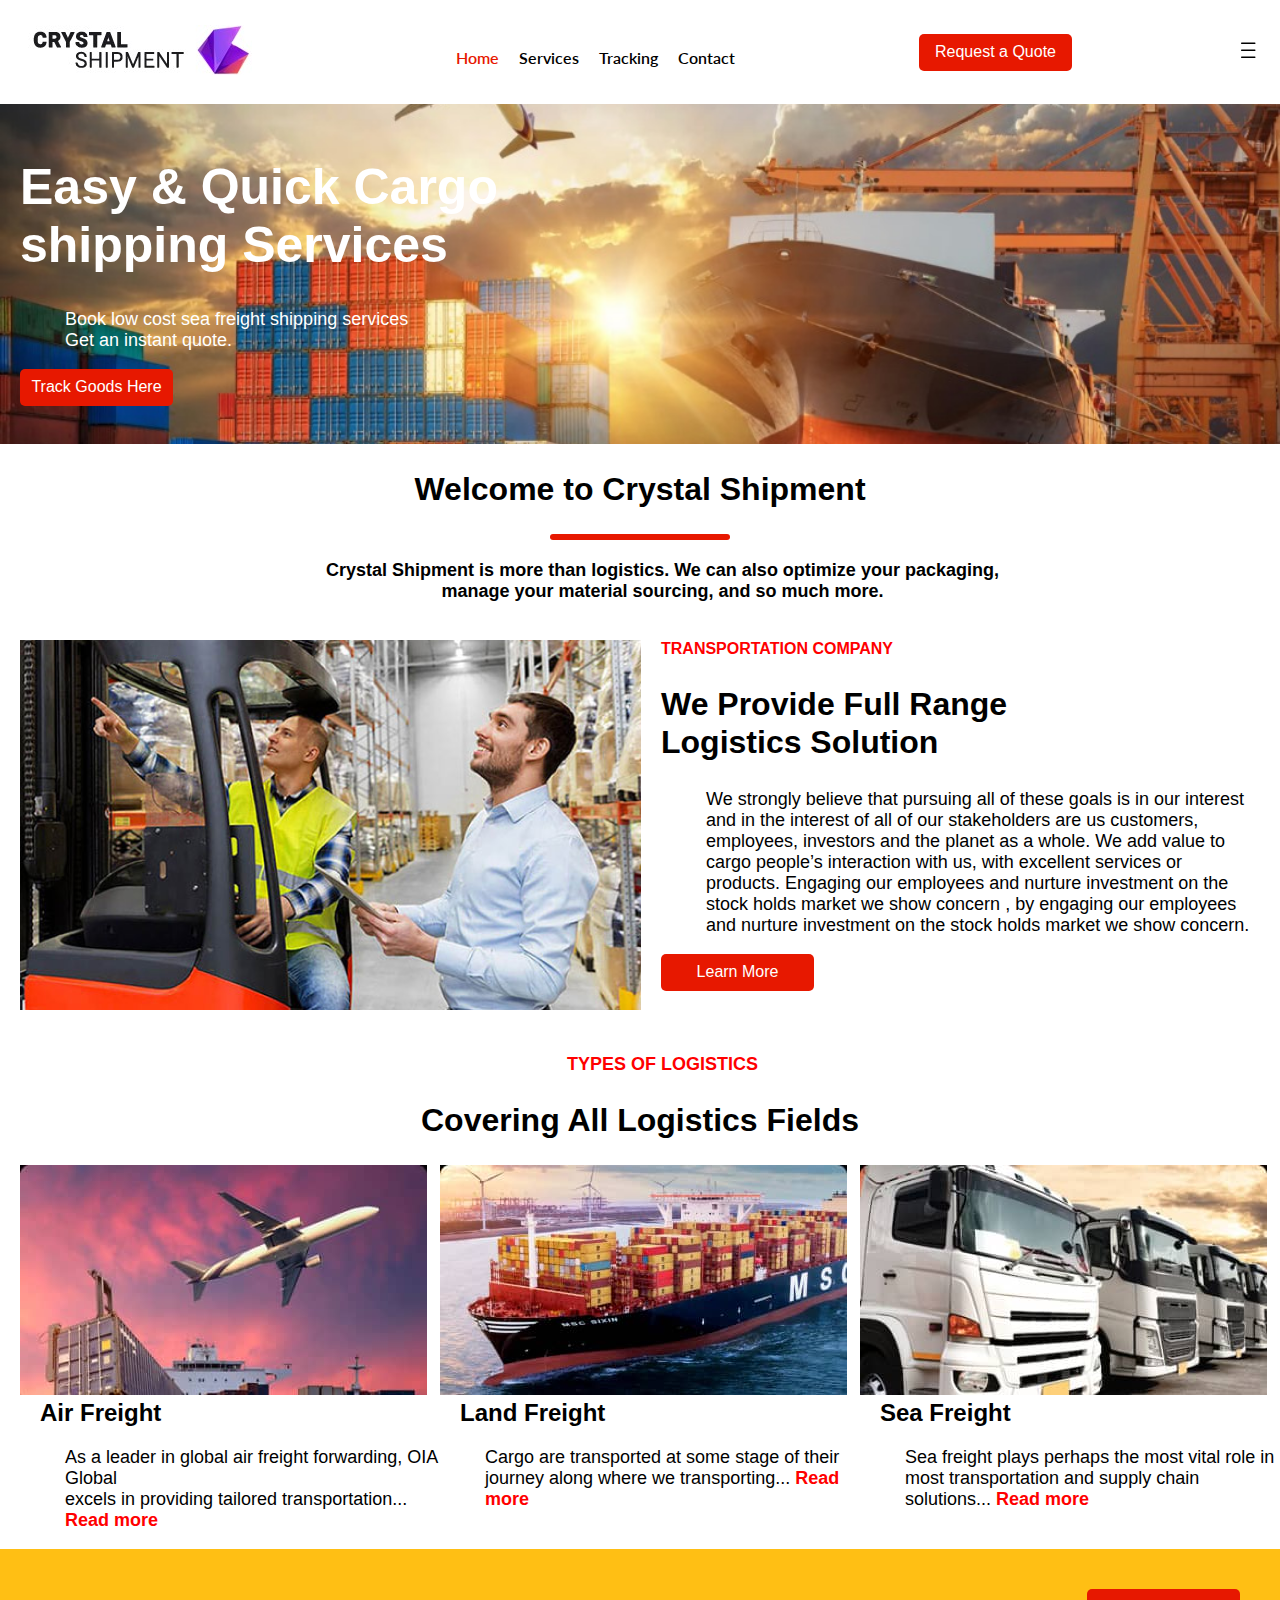
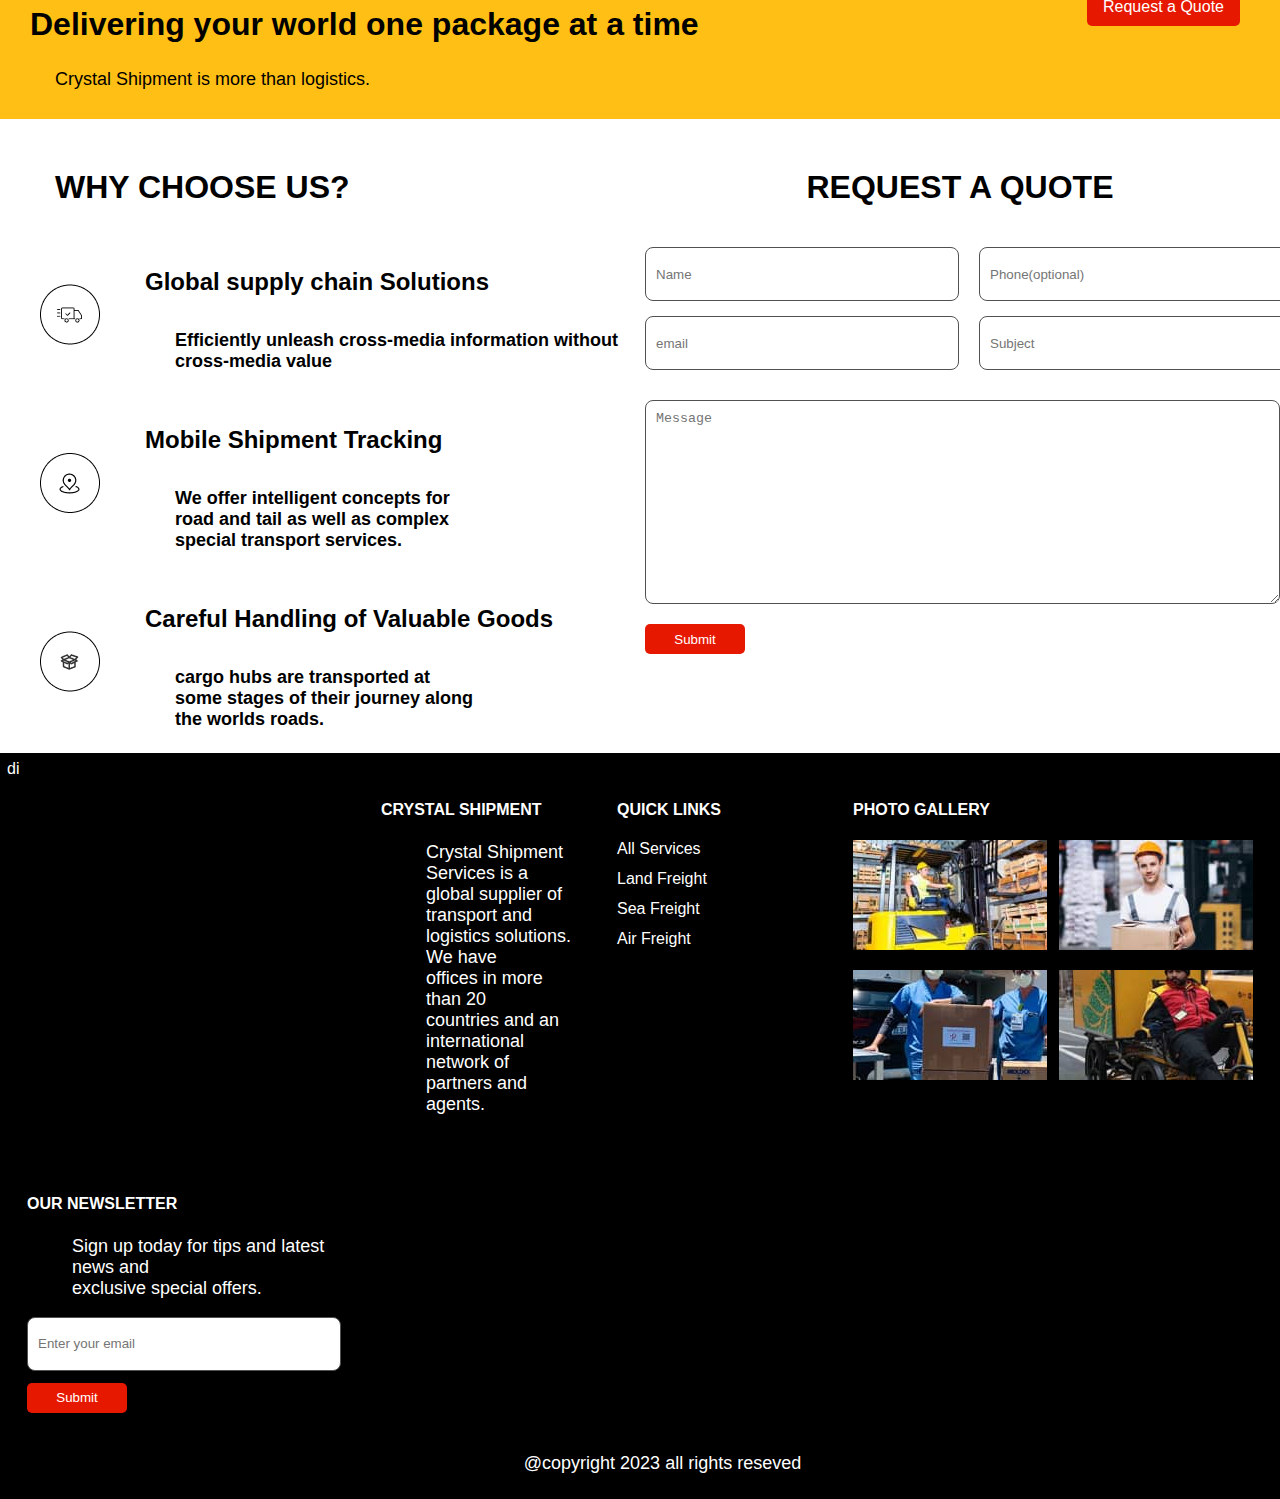
<file: index.html>
<!DOCTYPE html>
<html lang="en">
<head>
    <meta charset="UTF-8">
    <meta name="viewport" content="width=device-width, initial-scale=1.0">
    <title>Uniquemj</title>
    <link rel="shortcut icon" href="/image/mjlogo.jpg">
    <meta name="description " content="Crystal Shipment is more than logistics. we can We can also optimize your packaging, 
    manage your material sourcing, and so much more...">
    <meta name="keywords" content="Logistics, Crystal, Shipment, Cargo, Delivery ">
    <meta name="author" content="Nwankwo Maryjane">
    <link rel="stylesheet" href="henry.css">
</head>
<body>
   <nav>
    <div class="logo">
        <img src="/image/mjlogo.jpg" alt="logo">
    </div>
    <ul class="nav-links">
        <li><a href="#" class="active">Home</a></li>
        <li><a href="#" class="black">Services</a></li>
        <li><a href="#" class="black">Tracking</a></li>
        <li><a href="#" class="black">Contact</a></li>
    </ul>
    <div class="button-container">
        <button class="my-button" id="btn1">Request a Quote</button>
    </div>
    <div class="burger-menu">
     <img src="/image/menu.png" alt="">
    </div>
   </nav> 

   <section class="hero">
    <h1 class="title">Easy & Quick Cargo <br/> shipping Services</h1>
    <p class="subtitle">Book low cost sea freight shipping services <br/> Get an instant quote.</p>
    <div class="button-container">
        <button class="my-button"  id="btn2">Track Goods Here</button>
    </div>  
</section>

   <section class="about">
    <h2>Welcome to Crystal Shipment</h2>
    <hr>
    <p>Crystal Shipment is more than logistics. We can also optimize your packaging, 
        <br/> manage your material sourcing, and so much more.</p>
   </section>

        <div class="container">
            <div class="column" id="image">
                <img src="/image/smiling.png" alt="" class="smiling ">
            </div>
            <div class="column">
                <span class="active">TRANSPORTATION COMPANY</span>
                <h2 class="logistics">We Provide Full Range <br>
                Logistics Solution</h2>
                <p>We strongly believe that pursuing all of these goals is in our interest 
                    and in the interest of all of our stakeholders are us customers, employees, 
                    investors and the planet as a whole. We add value to cargo people’s interaction with us, 
                    with excellent services or products. Engaging our employees and nurture investment on the stock holds
                     market we show concern , by engaging our employees and nurture investment on the stock holds market we show concern.</p>
                     <div class="button-container">
                  <button class="my-button" id="btn3">Learn More</button>
                </div>
            </div>
        </div>

        <div class="about">
            <p class="active">TYPES OF LOGISTICS</p> 
            <h2>Covering All Logistics Fields</h2>
        </div>

                  <div class="freight-container">
                    <div class="icon">
                    <img src="/image/aeroplane.png" alt="" class="pic"> <br>
                    <span class="h4">Air Freight</span>
                        <p>As a leader in global air freight forwarding, OIA Global <br>excels in providing tailored transportation... <a href="#" class="active">Read more</a></p>
                    
                    
                    </div>

                    <div class="icon">
                        <img src="/image/ship.png" alt="" class="pic">
                        <br />
                        <span class="h4">Land Freight</span>
                        <p>Cargo are transported at some stage of their <br> journey along where we transporting... <a href="#" class="active">Read more</a></p>
                    </div>

                    <div class="icon">
                        <img src="/image/trailer.png" alt="" class="pic">
                        <br>
                        <span class="h4">Sea Freight</span>
                        <p>Sea freight plays perhaps the most vital role in most transportation and supply chain solutions... <a href="#" class="active">Read more</a></p>
                    </div>
                    </div>

                    
                    <section class="yellowpart">
                        <div class="deliver">
                            <h2 class="delivering">Delivering your world one package at a time</h2>
                            <p>Crystal Shipment is more than logistics.</p>
                        </div>
                        <div class="my-button-container">
                            <button class="my-button" id="btn4">Request a Quote</button>
                        </div>
                    </section>
                    <br>

                
                        
                        
                    </div>
                    <div class="icon-container">
                        <div class="icon-column">
                            <h2 class="why">WHY CHOOSE US?</h2>
                            <div class="sub-icon-column">
                                <img src="/image/Group 3.png" alt="" class="circle">
                                <div class="h4">
                                    <h4>Global supply chain Solutions</h4>
                                    <p>Efficiently unleash cross-media information without <br>cross-media value</p>
                               </div>  
                            </div>
                            <div class="sub-icon-column">
                                <img src="/image/Group 2.png" alt="" class="circle">
                                <div class="h4">
                                    <h4>Mobile Shipment Tracking</h4>
                                    <p>We offer intelligent concepts for <br>road and tail as well as complex  <br>special transport services.</p>
                               </div>  

                            </div>
                            <div class="sub-icon-column">
                                <img src="/image/Group 4.png" alt="" class="circle">
                                <div class="h4">
                                    <h4>Careful Handling of Valuable Goods</h4>
                                    <p>cargo hubs are transported at <br>some stages of their journey along <br>the worlds roads.</p>
                               </div>  

                            </div>
                        </div>

                        <div class="icon-column">
                            <h2>REQUEST A QUOTE</h2>
                            <form action="" class="form">
                                
                                <div class="fields">
                                    <div class="A">
                                      <input type="text" placeholder="Name" class="form-control">
                                      <input type="number" placeholder="Phone(optional)" class="form-control">
                                    </div>
                                    <div class="A">
                                      <input type="mail" placeholder="email" class="form-control">
                                      <input type="text" placeholder="Subject" class="form-control">
                                    </div>
                                </div>
                                <textarea name="" id="" cols="30" rows="5" placeholder="Message" class="message"></textarea> 
                                <button class="submit">Submit</button>
                            </form>

                        </div>

                    </div>


                    <footer class="footer-logistics">
                        <div class="container-footer">
                           <div class="row">
                            di
                            <div class="col-span">
                                <h4>CRYSTAL SHIPMENT</h4>
                                <P>Crystal Shipment Services is a global supplier of transport and <br> logistics solutions. We have <br>offices in more than 20 <br>countries and an international <br>network of partners and agents.</P>
                            </div>
                            <div class="col-span">
                                <h4>QUICK LINKS</h4>
                                <li>All Services </li>
                                <li>Land Freight </li>
                                <li>Sea Freight </li>
                                <li>Air Freight </li>
                            </div>
                            <div class="col-span">
                                <h4>PHOTO GALLERY</h4>
                                <div class="flexing"> 
                                    <img src="/image/keke.png" alt="" class="max">
                                    <img src="/image/carry.png" alt="" class="max">
                                </div>
                                <div class="flexing">
                                    <img src="/image/carton.png" alt="" class="max">
                                    <img src="/image/sweater.png" alt="" class="max">
                                </div>
                            </div>
                        
                            <div class="col-span">
                             <h4>OUR NEWSLETTER</h4>
                             <P>Sign up today for tips and latest news and <br>exclusive special offers.</P>
                             <input type="email" placeholder="Enter your email" class="form-control">
                             <button class="submit mt-5">Submit</button>
                            </div>
                            </div>
                              <p class="text-center">@copyright 2023 all rights reseved</p> 
                           </div>
                    </footer>

                    

               
                






















                   </div>
                </div>           
</body>
</html>
</file>
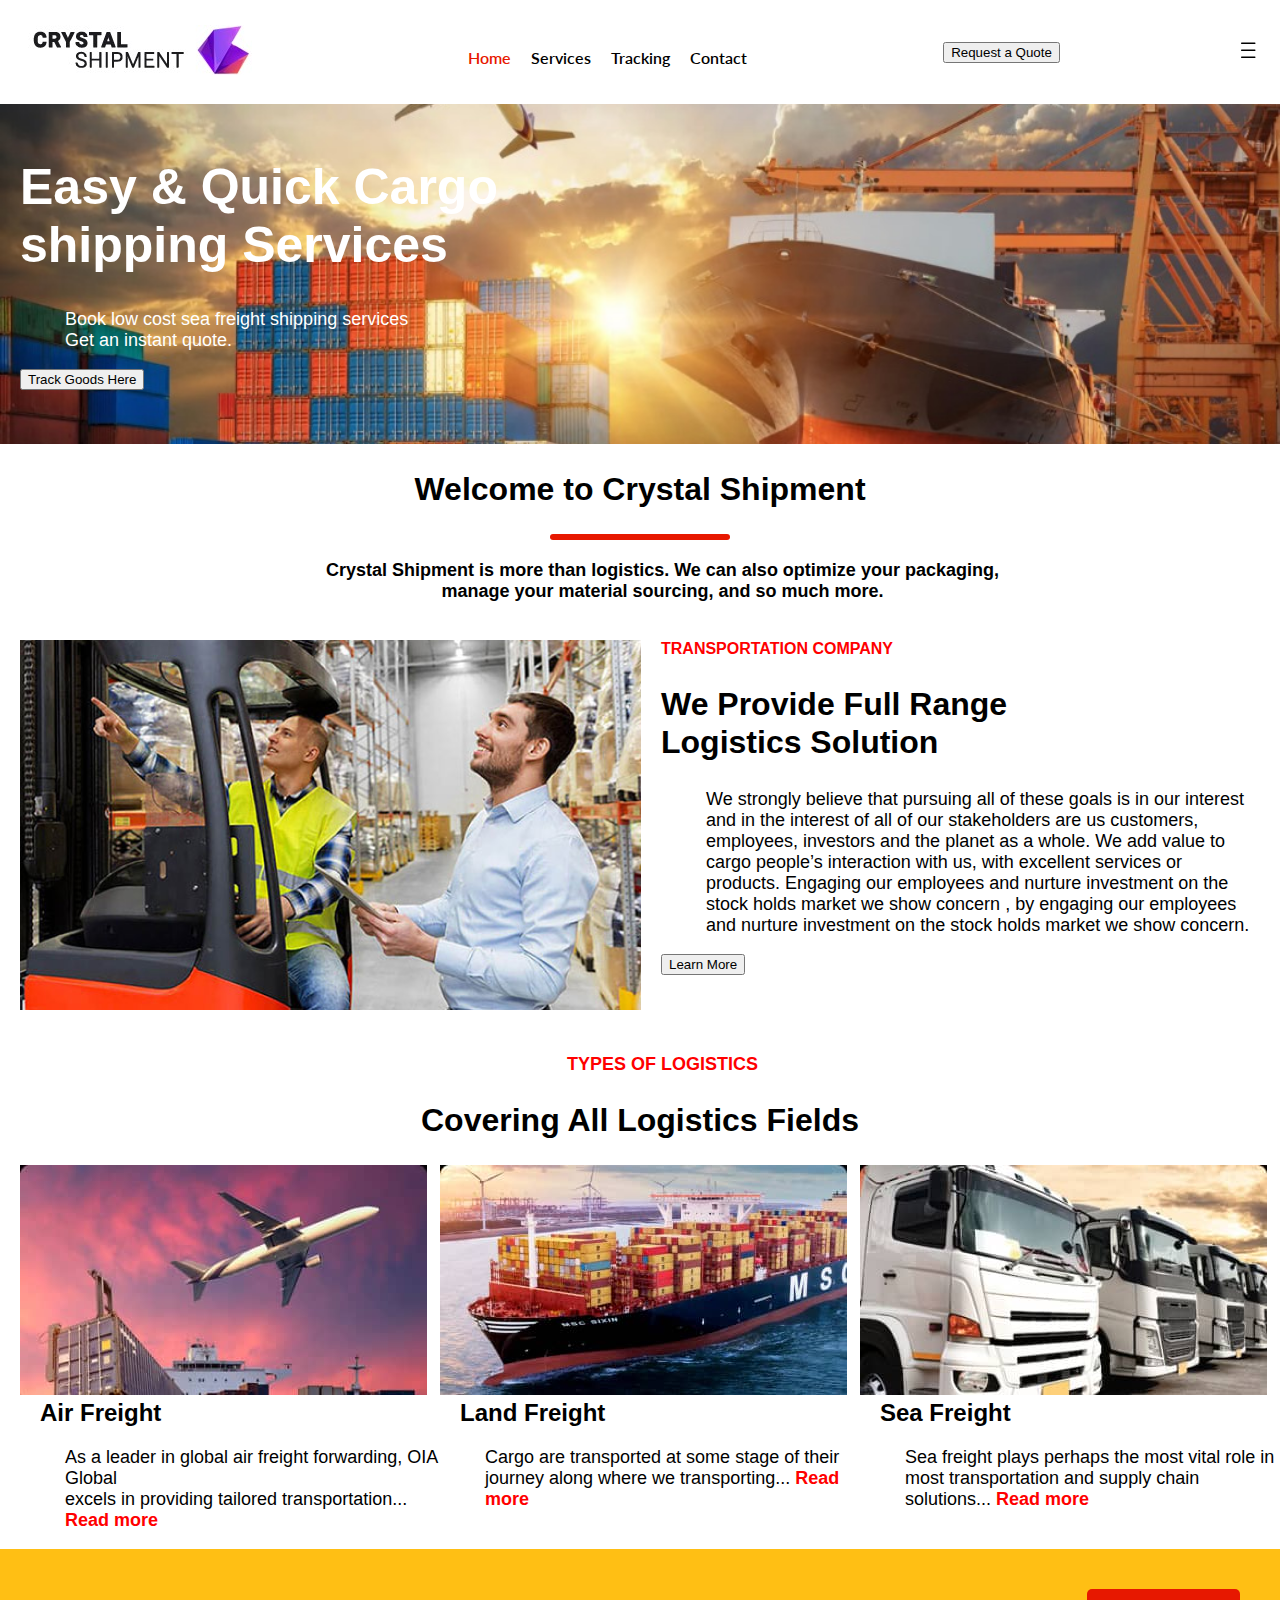
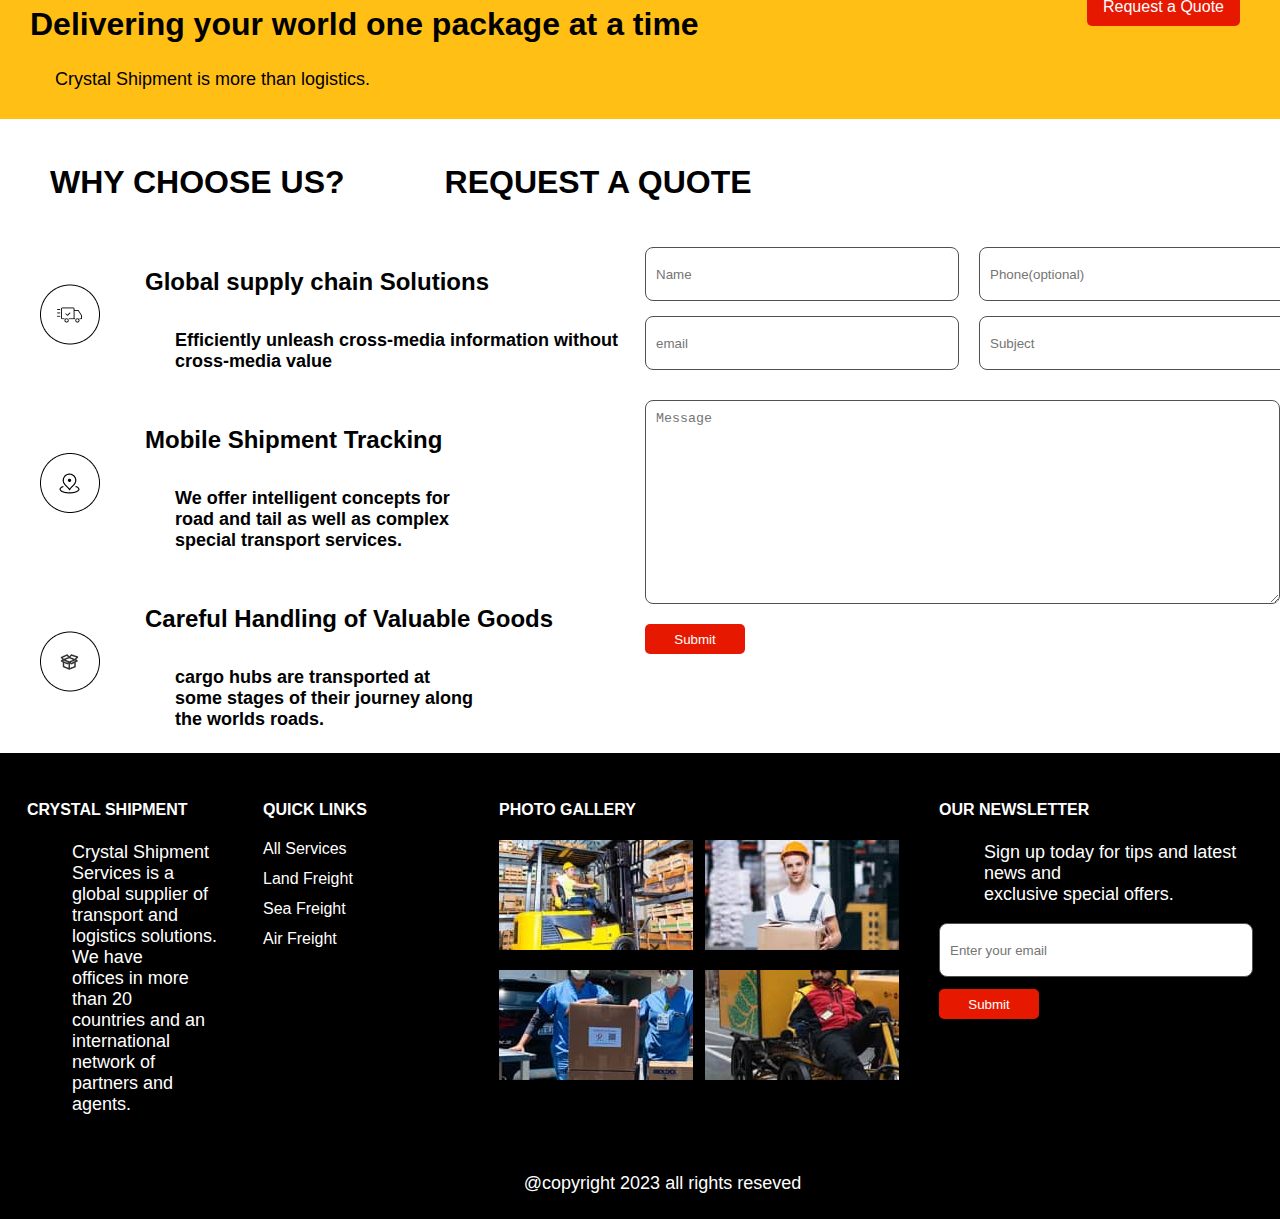
<file: henry.html>
<!DOCTYPE html>
<html lang="en">
<head>
    <meta charset="UTF-8">
    <meta name="viewport" content="width=device-width, initial-scale=1.0">
    <title>Uniquemj</title>
    <link rel="shortcut icon" href="/image/mjlogo.jpg">
    <meta name="description " content="Crystal Shipment is more than logistics. we can We can also optimize your packaging, 
    manage your material sourcing, and so much more...">
    <meta name="keywords" content="Logistics, Crystal, Shipment, Cargo, Delivery ">
    <meta name="author" content="Nwankwo Maryjane">
    <link rel="stylesheet" href="henry.css">
</head>
<body>
   <nav>
    <div class="logo">
        <img src="/image/mjlogo.jpg" alt="logo">
    </div>
    <ul class="nav-links">
        <li><a href="#" class="active">Home</a></li>
        <li><a href="#" class="black">Services</a></li>
        <li><a href="#" class="black">Tracking</a></li>
        <li><a href="#" class="black">Contact</a></li>
    </ul>
    <div class="button-container">
        <button class="my-button1">Request a Quote</button>
    </div>
    <div class="burger-menu">
     <img src="/image/menu.png" alt="">
    </div>
   </nav> 

   <section class="hero">
    <h1 class="title">Easy & Quick Cargo <br/> shipping Services</h1>
    <p class="subtitle">Book low cost sea freight shipping services <br/> Get an instant quote.</p>
    <div class="button-container">
        <button class="my-button2">Track Goods Here</button>
    </div>  
</section>

   <section class="about">
    <h2>Welcome to Crystal Shipment</h2>
    <hr>
    <p>Crystal Shipment is more than logistics. We can also optimize your packaging, 
        <br/> manage your material sourcing, and so much more.</p>
   </section>

        <div class="container">
            <div class="column">
                <img src="/image/smiling.png" alt="">
            </div>
            <div class="column">
                <span class="active">TRANSPORTATION COMPANY</span>
                <h2 class="logistics">We Provide Full Range <br>
                Logistics Solution</h2>
                <p>We strongly believe that pursuing all of these goals is in our interest 
                    and in the interest of all of our stakeholders are us customers, employees, 
                    investors and the planet as a whole. We add value to cargo people’s interaction with us, 
                    with excellent services or products. Engaging our employees and nurture investment on the stock holds
                     market we show concern , by engaging our employees and nurture investment on the stock holds market we show concern.</p>
                     <div class="button-container">
                  <button class="my-button3">Learn More</button>
                </div>
            </div>
        </div>

        <div class="about">
            <p class="active">TYPES OF LOGISTICS</p> 
            <h2>Covering All Logistics Fields</h2>
        </div>

                  <div class="freight-container">
                    <div class="icon">
                    <img src="/image/aeroplane.png" alt="" class="pic"> <br>
                    <span class="h4">Air Freight</span>
                        <p>As a leader in global air freight forwarding, OIA Global <br>excels in providing tailored transportation... <a href="#" class="active">Read more</a></p>
                    
                    
                    </div>

                    <div class="icon">
                        <img src="/image/ship.png" alt="" class="pic">
                        <br />
                        <span class="h4">Land Freight</span>
                        <p>Cargo are transported at some stage of their <br> journey along where we transporting... <a href="#" class="active">Read more</a></p>
                    </div>

                    <div class="icon">
                        <img src="/image/trailer.png" alt="" class="pic">
                        <br>
                        <span class="h4">Sea Freight</span>
                        <p>Sea freight plays perhaps the most vital role in most transportation and supply chain solutions... <a href="#" class="active">Read more</a></p>
                    </div>
                    </div>

                    
                    <section class="yellowpart">
                        <div class="deliver">
                            <h2 class="delivering">Delivering your world one package at a time</h2>
                            <p>Crystal Shipment is more than logistics.</p>
                        </div>
                        <div class="my-button-container">
                            <button class="my-button4">Request a Quote</button>
                        </div>
                    </section>
                    <br>

                    <div class="why">
                        <h2>WHY CHOOSE US?</h2>
                        <h2>REQUEST A QUOTE</h2>
                    </div>
                    <div class="icon-container">
                        <div class="icon-column">
                            <div class="sub-icon-column">
                                <img src="/image/Group 3.png" alt="" class="circle">
                                <div class="h4">
                                    <h4>Global supply chain Solutions</h4>
                                    <p>Efficiently unleash cross-media information without <br>cross-media value</p>
                               </div>  
                            </div>
                            <div class="sub-icon-column">
                                <img src="/image/Group 2.png" alt="" class="circle">
                                <div class="h4">
                                    <h4>Mobile Shipment Tracking</h4>
                                    <p>We offer intelligent concepts for <br>road and tail as well as complex  <br>special transport services.</p>
                               </div>  

                            </div>
                            <div class="sub-icon-column">
                                <img src="/image/Group 4.png" alt="" class="circle">
                                <div class="h4">
                                    <h4>Careful Handling of Valuable Goods</h4>
                                    <p>cargo hubs are transported at <br>some stages of their journey along <br>the worlds roads.</p>
                               </div>  

                            </div>
                        </div>

                        <div class="icon-column">
                            <form action="" class="form">
                                
                                <div class="fields">
                                    <div class="A">
                                      <input type="text" placeholder="Name" class="form-control">
                                      <input type="number" placeholder="Phone(optional)" class="form-control">
                                    </div>
                                    <div class="A">
                                      <input type="mail" placeholder="email" class="form-control">
                                      <input type="text" placeholder="Subject" class="form-control">
                                    </div>
                                </div>
                                <textarea name="" id="" cols="30" rows="5" placeholder="Message" class="message"></textarea>
                                <button class="submit">Submit</button>
                            </form>

                        </div>

                    </div>


                    <footer class="footer-logistics">
                        <div class="container-footer">
                           <div class="row">
                            <div class="col-span">
                                <h4>CRYSTAL SHIPMENT</h4>
                                <P>Crystal Shipment Services is a global supplier of transport and <br> logistics solutions. We have <br>offices in more than 20 <br>countries and an international <br>network of partners and agents.</P>
                            </div>
                            <div class="col-span">
                                <h4>QUICK LINKS</h4>
                                <li>All Services </li>
                                <li>Land Freight </li>
                                <li>Sea Freight </li>
                                <li>Air Freight </li>
                            </div>
                            <div class="col-span">
                                <h4>PHOTO GALLERY</h4>
                                <div class="flexing"> 
                                    <img src="/image/keke.png" alt="" class="max">
                                    <img src="/image/carry.png" alt="" class="max">
                                </div>
                                <div class="flexing">
                                    <img src="/image/carton.png" alt="" class="max">
                                    <img src="/image/sweater.png" alt="" class="max">
                                </div>
                            </div>
                        
                         <div class="col-span">
                            <h4>OUR NEWSLETTER</h4>
                            <P>Sign up today for tips and latest news and <br>exclusive special offers.</P>
                            <input type="email" placeholder="Enter your email" class="form-control">
                            <button class="submit mt-5">Submit</button>
                          </div>
                         </div>
                          <p class="text-center">@copyright 2023 all rights reseved</p> 
                        </div>
                    </footer>

                    

               
                






















                   </div>
                </div>           
</body>
</html>
</file>
<file: henry.css>
@import url('https://fonts.googleapis.com/css2?family=Lato&display=swap');
body{
   font-family: Arial, Helvetica, sans-serif;
    margin: 0;
    padding: 0;
}
nav{
    padding: 20px;
    display: flex;
    justify-content: space-between;
    align-items: center;

}
.nav-links {
   list-style: none;
   display: flex;
} 
.nav-links li{
    margin-right: 20px;
}
.nav-links a{
    text-decoration: none;
    font-weight: 600;
    font-size: 16px;
    color: #000000;
    font-family: Lato;
    text-align: left;

}
.nav-links .active{
    color: #E71800;
    

}
a:hover {
    color: blue; 
}
.my-button {
    background-color: #E71800;
    width: 153px;
    color: white;
    font-weight: 600px;
    padding: 9px 10px 10px 10px;
    font-size: 16px;
    border: none;
    border-radius: 5px;
    cursor: pointer;
    transition: background-color 0.3s ease;
}
.my-button:hover{
    color: #000;
}





.hero{
    padding: 20px;
    background-color: blue;
    background-image: url(../image/backpc.jpg);
    color: #fff;
    background-size: cover;
    background-position: center;
    height: 300px;
    width: 100%;
    font-weight: 600px;
    background-repeat: no-repeat;

}

h1{
    font-size: 50px;
    padding-top: 0;
}
.about{
    text-align: center;
    font-weight: bold;
    font-style: lato;
}
h2{
    font-size: 32px;
    text-align: center;
}
hr{
    background-color: #E71800;
    width: 180px;
    height: 6px;
    border: none;
    border-radius: 8px;
}
h5{
    font-size: 15px;
    font-family: lato;
}
.active{
    color: red;
    font-weight: 600; 
}
.freight-container{
    display: grid;
    grid-template-columns: 1fr 1fr 1fr;
    padding-left: 20px;
}
.container{
    display: grid;
    grid-template-columns: 1fr 1fr;
    gap: 20px;
    padding: 20px;
}
.logistics{
    font-size: 32px;
    font-weight: 700;
    line-height: 38px;
    letter-spacing: 0em; 
    text-align: left;
}
.my-button-container{
    padding: 15px, 14px, 14px, 15px;
}
.Learn{
    width: 121px;
    height: 48px;
    padding: 15px, 14px, 14px, 15px;
    border-radius: 8px;
    background-color: #E71800;
    border: none;
    color: #fff;
    cursor: pointer;
    transition: background-color 0.3s ease;
}
.Learn:hover{
    color: #000000;
    
}
.active
p{
    font-family: Lato;
    font-size: 16px;
    font-weight: 600;
    line-height: 19px;
    letter-spacing: 0em;
    text-align: left; 
}
.types{
    color: #E71800;
    text-align: center;
    align-items: center;
    margin-top: 0;
}
.freight-container{
  display: grid;
  grid-template-columns: ifr ifr ifr;
}
.h4{
    font-size: 24px;
    font-weight: bold;
}
.h4, p{
    padding-left: 20px;
}
a{
    text-decoration: none;
}
.yellowpart{
    display: flex;
    padding:20px;
    background: #FFBF14;
    height: 130px;
    flex-shrink: 0;

}
.deliver{
    padding: 20px;
    padding-right: 0;
    text-align: left;
}
  
.delivering{
text-align: left;
}

.deliver p{
padding: 0px;
}  
.my-button-container{
    padding: 20px;
    margin-left: auto;
}
.my-button4 {
    background-color: #E71800;
    width: 153px;
    color: white;
    font-weight: 600px;
    padding: 9px 10px 10px 10px;
    font-size: 16px;
    border: none;
    border-radius: 5px;
    cursor: pointer;
    transition: background-color 0.3s ease;
}

.deliver, .Learn{

padding: 10px;
}
.Request{
    width: 111px;
    height: 48px;
    padding: 15px, 14px, 14px, 15px;
    border-radius: 8px;
    background-color: #E71800;
    border: none;
    color: #fff;
    margin-right: 20px;
}
.delivering{
    width: (620px);
    height: Hug (66px);
    top: 1802px;
    left: 119px;
    gap: 10px;
    
}.icon-container{
    display: grid;
    grid-template-columns: 1fr 1fr;
}
.sub-icon-column, p{
    font-size: 18px;
    padding-top: 2px; 
   margin-left: 25px;
}
.sub-icon-column{
    display: flex;
    padding-left: 10px;
    margin-bottom: px;
    gap: 10px;
    align-items: center;
}
.p{
    padding-top: 0;
}
.circle{
    padding-top: 5px;
    height: min-content;
    
}
.icon-column{
    padding: 0px;
    margin: 5px;
}
.why{
    display: flex;
    gap: 100px;
    padding-left: 50px;
}
.sub-icon-column h4{
    padding-left: 15px;
    padding-top: 2px;
    align-items: center;
    /*margin-bottom: 50px; /* Adjust the margin-bottom to move the h4 tag up */
}
.A{
    display: flex;
    padding-bottom: 10px;
    margin-top: 5px;
    gap: 20px;
}  
.footer-container{
    display: grid;
    grid-template-columns: 1fr 1fr 1fr 1fr;
    gap: 7%;
    background-color: #000000;
    width: 200%;
}
h1{
    text-decoration: none;
}
.footer-column{
    color: #fff;
    list-style: none;
}
.submit{
    background-color: #E71800;
    width: 100px;
    height: 30px;
    border: none;
    border-radius: 5px;
    align-content: center;
    padding: 5px;
    color: #fff;
    
}
.h2{
    font-size: 32px;
    font-weight: 600;
    padding: 30px;
    
}
.form{
    display: flex;
    width: 621px;
    align-items: flex-start;
    align-content: flex-start;
    gap: 20px 21px;
    flex-wrap: wrap;
    padding-top: 10px;
}
.form-control{
    width: 300px;
    height: 50px;
    flex-shrink: 0;
    border-radius: 8px;
    border: 1px solid #515151;
    padding-left: 10px;
}
.message{
    width: 621px;
    height: 190px;
    flex-shrink: 0;
    border-radius: 8px;
    border: 1px solid #515151;
    padding-left: 10px;
    padding-top: 10px;
}
.footer-logistics{
    background: #000;
    color: #fff;
}

.container-footer{
    padding: 7px;
}
.row{
    display: grid;
    grid-template-columns: 1fr 1fr 1fr 1fr;    
}
.colospan,li{
    align-items: center;
    list-style: none;
    margin-top: 12px;
}
.col-span{
   padding: 20px;
}
.flexing {
    display: inline-flex;
    gap: 12px;
    margin-bottom: 20px;
}
.mt-5{
    margin-top: 12px;
}
.text-center{
    text-align: center;
}
.bt{
    margin-top: 20px;
}

/* Mobile styles for screens below 767px e.g mobile phones  */
@media (max-width: 767px) {
    .nav-links{
        display: none;
    }
    .logo{
       margin-right: auto;
    }
    .burger-menu{
        padding-right: 5px;
    }
    #btn1{
        display: none;
        width: 83px;
        font-weight: 600px;
        padding: 5px 6px 6px 6px;
        font-size: 13px;
    }
    .hero{
        text-align: center;
    }
    .title{
        padding-right: 10px;
        padding-right: 0px; 
        font-size: 45px;
        font-weight: bold; 
    }
    .container{
        display:grid;
        grid-template-columns: 1fr;
    }
.column{
    text-align: center;
    align-items: center;
}
.about{
    text-align: center;  
}

.smiling{
    width: 100%;
    
}
.active{
    text-align: center;
    align-items: center;
    }
    .logistics{
        text-align: center;
    }
    p{
        align-items: center;
    }
    .freight-container{
        display: grid;
        grid-template-columns: 1fr;
    }
    .icon h4{
        padding: 0px;
    }
    p{
        padding: 0px;
    }
    .pic{
        width: 100%;
    }
    .yellowpart{
        align-items: center;
        gap: 40px;
       width: 100%;
       align-items: center;  
    }
    .delivering{
        font-size: 22px;
    }
    .deliver p{
        font-size: 16px;
        margin-left: 0px;
    }
    #btn4{
        width: 105px;
        height: 35px;
        font-size: 12px;
        padding: 5px;
        margin-right: 15px;
    }  
    .icon-container{
        display: grid;
        grid-template-columns: 1fr;
    }
    .icon-column{
       align-content: center;
       flex-direction: column;
       justify-content: center;
       align-items: center;
       margin: center;
       width: 100%;
    }
    .icon-column h2{
        justify-content: center;
        align-items: center;
        align-content: center;
        padding-right: 100px ;
        margin-left: 0px;

    }
    .form-control{
        justify-content: center;
        align-items: center;
        align-content: center;
        width: 210px;
    }
    .message{
        width: 460px;
        height: 100px;
    }
    .submit{
        align-items: center;
        align-content: center;
        justify-content: center;
        display: list-item;
    }
    .row{
        display: grid;
        grid-template-columns: 1fr;
    }
    .col-span{
        align-items: center;
        justify-content: center;
        align-content: center;
        margin-left: 50px;
    }
    .column-span h4{
        text-align: center;

    }
   


}
</file>
